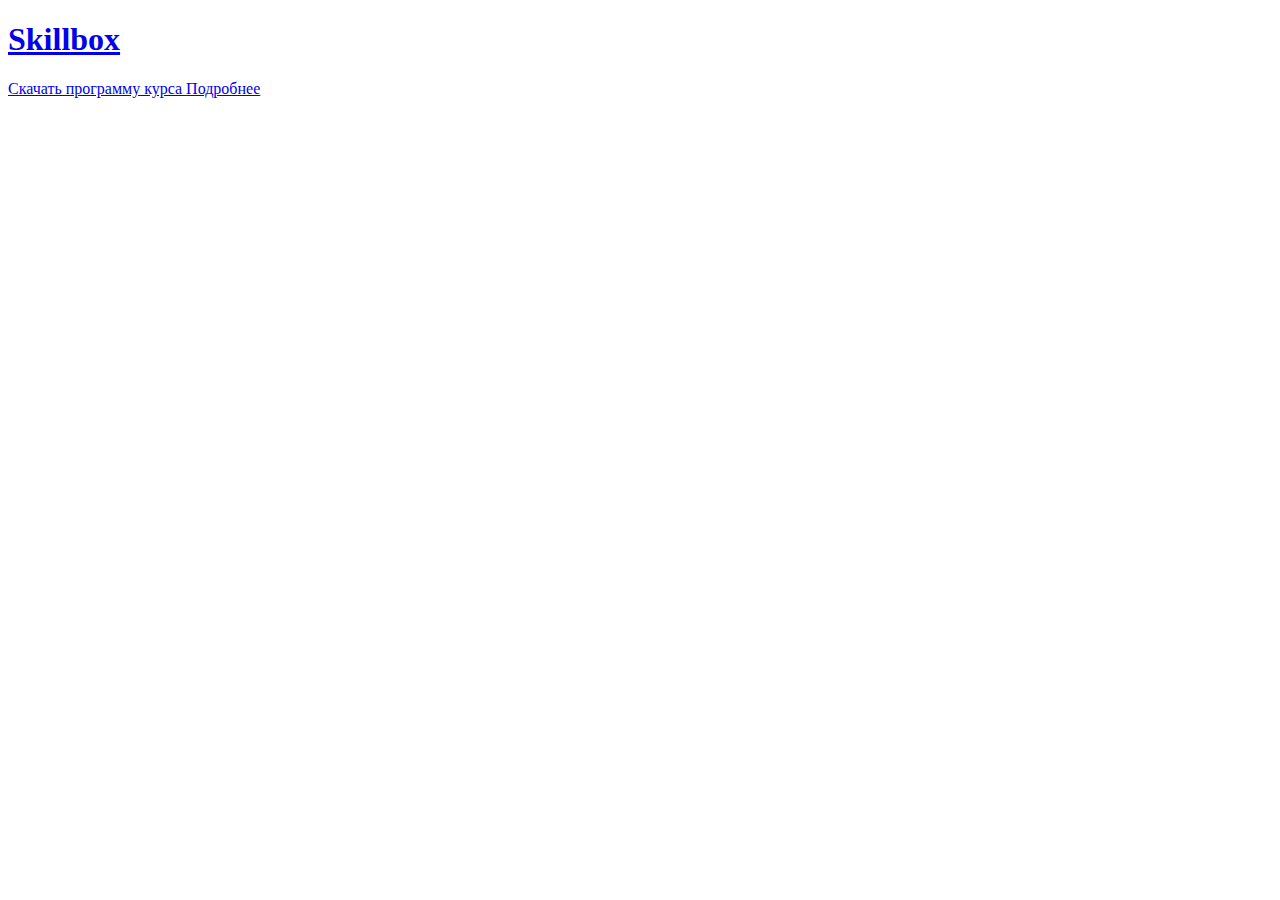
<file: ДЗ 2/index.html>
<!DOCTYPE html>
<html lang="ru">
<head>
    <meta charset="UTF-8">
    <meta name="viewport" content="width=device-width, initial-scale=1.0">
    <title>Топ курс по верстке для студентов skillbiox </title>
</head>
<body>
    <h1>
        <a target="_blank" href="https://go.skillbox.ru"> 
            Skillbox 
        </a>
    </h1>
        <a href="docx/2.7_Skillbox_Layout.docx" download> 
            Скачать программу курса </a>       
         
        <a href="program.html.">
            Подробнее
        </a>
</body>
</html>
</file>
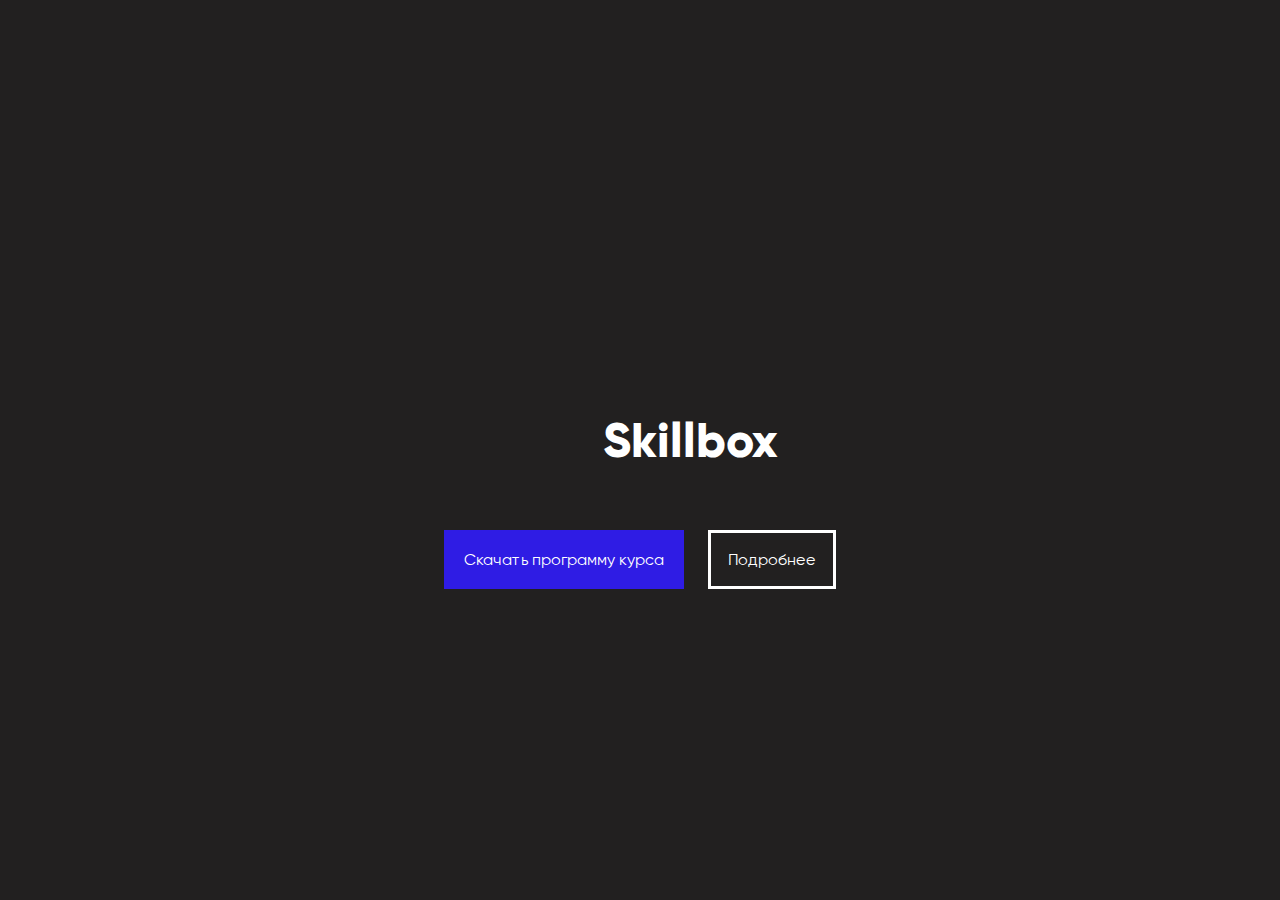
<file: ДЗ 3/index.html>
<!DOCTYPE html>
<html lang="ru">
    <head>
        <meta charset="UTF-8">
        <meta name="viewport" content="width=device-width, initial-scale=1.0">
        <title>Топ курс по верстке для студентов skillbiox </title>
        <link rel="stylesheet" href="css/style.css">
    </head>
    <body class="main">
        <div class="main-content">
            <div class="container_index">
                <h1 class="main_header">
                    <a target="_blank" href="https://go.skillbox.ru"> Skillbox </a>
                </h1> 
                <div class="margin_for_div">
                    <a class="download_link" href="docx/2.7_Skillbox_Layout.docx" download> 
                        Скачать программу курса 
                    </a> 
                    <a class="frame_for_details" href="program.html.">
                        Подробнее
                    </a>
                </div>
            </div> 
        </div>
    </body>
</html>
</file>
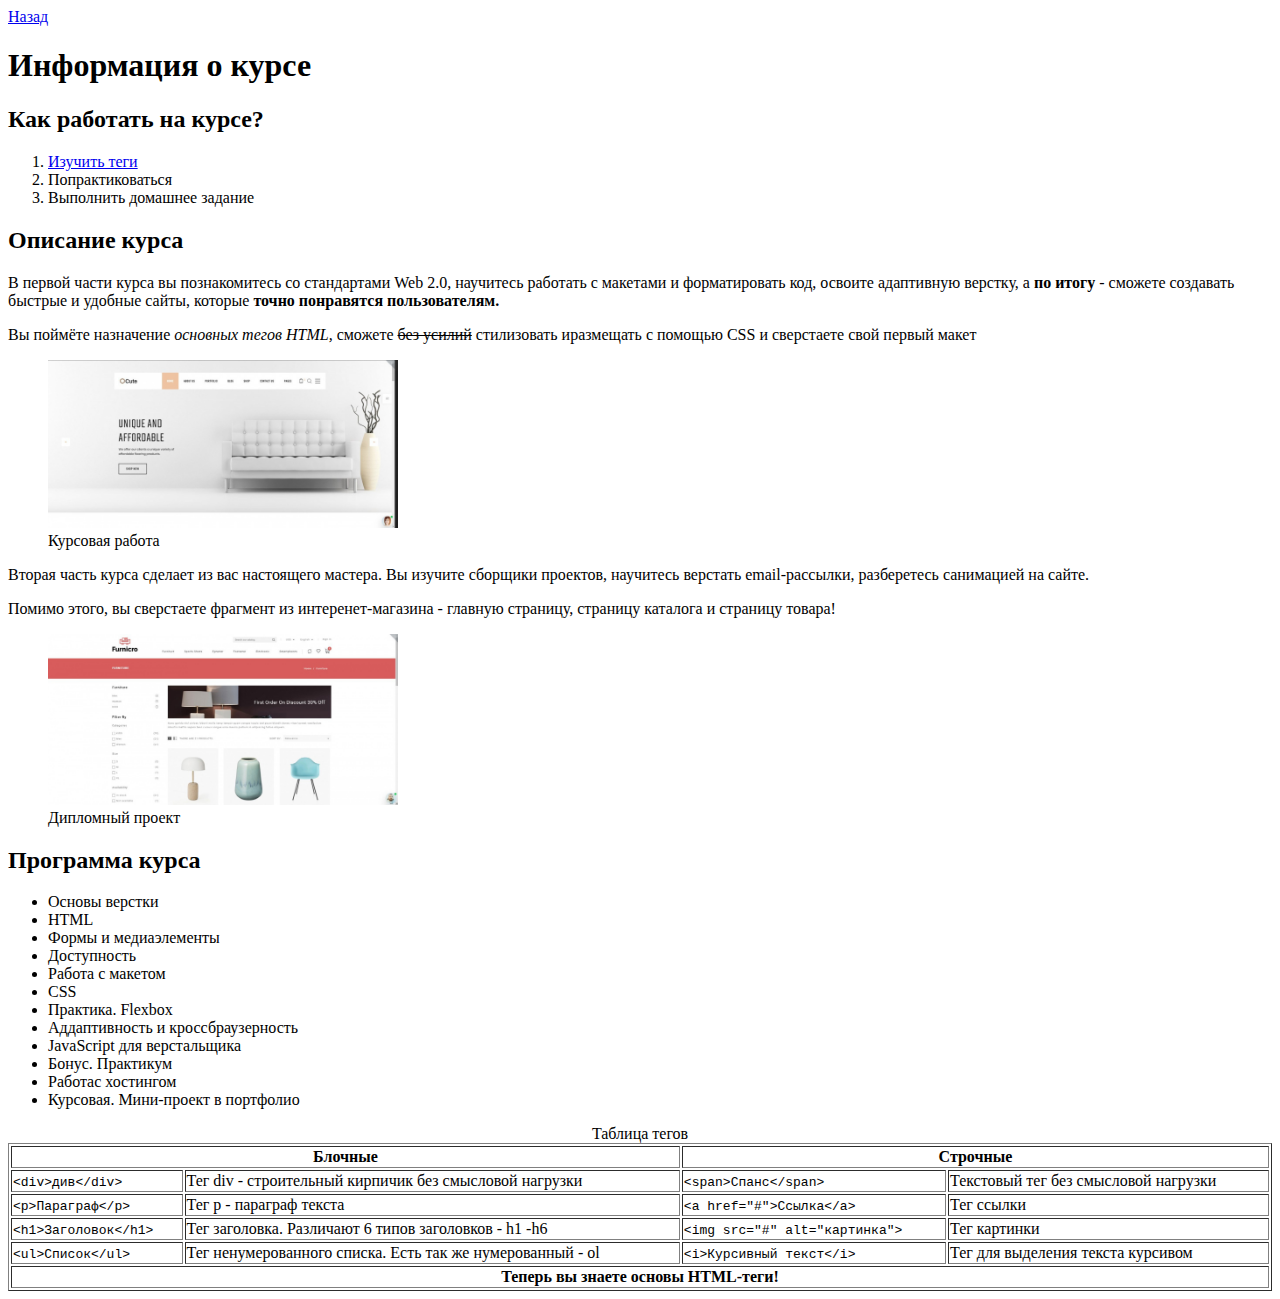
<file: ДЗ 2/program.html>
<!DOCTYPE html>
<html lang="ru">
<head>
    <meta charset="UTF-8">
    <meta name="viewport" content="width=device-width, initial-scale=1.0">
    <title>Программа для судентов по верстке skillbox</title>
</head>
<body>
    <div>
            <a href="index.html"> Назад </a>
    </div>
    <h1>
        Информация о курсе
    </h1>
    <h2>
        Как работать на курсе?
    </h2>
        <ol>
            <li> <a href="#Tags_table">Изучить теги</a></li> 
            <li>Попрактиковаться</li>
            <li>Выполнить домашнее задание</li>
        </ol>
     <h2>
         Описание курса
     </h2>    
        <p> 
            В первой части курса вы познакомитесь со стандартами Web 2.0,  научитесь работать с макетами и форматировать код, освоите адаптивную верстку, а <b>по итогу</b> - сможете создавать быстрые и удобные сайты, которые <b> точно понравятся пользователям.</b>
        </p>
        <p> 
        Вы поймёте назначение <i> основных тегов HTML,</i> сможете <s>без усилий</s> стилизовать иразмещать с помощью CSS и сверстаете свой первый макет
        </p> 
    <figure>
        <img src="image/2.7_site1.jpeg" alt="образец сайта курсовой работы" width="350">
        <figcaption>Курсовая работа</figcaption>
    </figure>
    <p>
        Вторая часть курса сделает из вас настоящего мастера. Вы изучите сборщики проектов, научитесь верстать email-рассылки, разберетесь санимацией на сайте. 
    </p>
    <p>
        Помимо этого, вы сверстаете фрагмент из интеренет-магазина - главную страницу, страницу каталога и страницу товара! 
    </p>
    <figure>
        <img src="image/2.7_site2.jpeg" alt="образец сайта дипломного проэкта" width="350">
        <figcaption>Дипломный проект</figcaption>
    </figure>
    <h2>
        Программа курса
    </h2>
    <ul>
        <li> Основы верстки</li>
        <li> HTML</li>
        <li> Формы и медиаэлементы</li>
        <li> Доступность</li>
        <li> Работа с макетом</li>
        <li> CSS</li>
        <li> Практика. Flexbox</li>
        <li> Аддаптивность и кроссбраузерность</li>
        <li> JavaScript для верстальщика</li>
        <li> Бонус. Практикум</li>
        <li> Работас хостингом</li>
        <li> Курсовая. Мини-проект в портфолио</li>
    </ul>
    <table border="1" width="100%">
        <caption align="center" id="Tags_table">Таблица тегов</caption>
        <tr>
            <th colspan="2">Блочные</th>
            <th colspan="2">Строчные</th>
        </tr>
        <tr>
            <td> <code>&#60;div&#62;див&#60;/div&#62;</code> </td>
            <td> Тег div - строительный кирпичик без смысловой нагрузки </td>
            <td> <code>&#60;span&#62;Спанс&#60;/span&#62;</code></td>
            <td> Текстовый тег без смысловой нагрузки </td>
        </tr>
        <tr>
            <td> <code>&#60;p&#62;Параграф&#60;/p&#62;</code></td>
            <td> Тег p - параграф текста </td>
            <td> <code>&#60;a href="#"&#62;Ссылка&#60;/a&#62;</code></td>
            <td> Тег ссылки </td>
        </tr>
        <tr>
            <td> <code>&#60;h1&#62;Заголовок&#60;/h1&#62;</code></td>
            <td> Тег заголовка. Различают 6 типов заголовков - h1 -h6 </td>
            <td>  <code>&#60;img src="#" alt="картинка"&#62;</code></td>
            <td> Тег картинки </td>
        </tr>
        <tr>
            <td> <code>&#60;ul&#62;Список&#60;/ul&#62;</code></td>
            <td> Тег ненумерованного списка. Есть так же нумерованный - ol </td>
            <td> <code>&#60;i&#62;Курсивный текст&#60;/i&#62;</code> </td>
            <td> Тег для выделения текста курсивом </td>
        </tr>
        <tr>
            <th colspan="4">Теперь вы знаете основы HTML-теги!</th>
        </tr>
    </table>
</body>
</html>
</file>
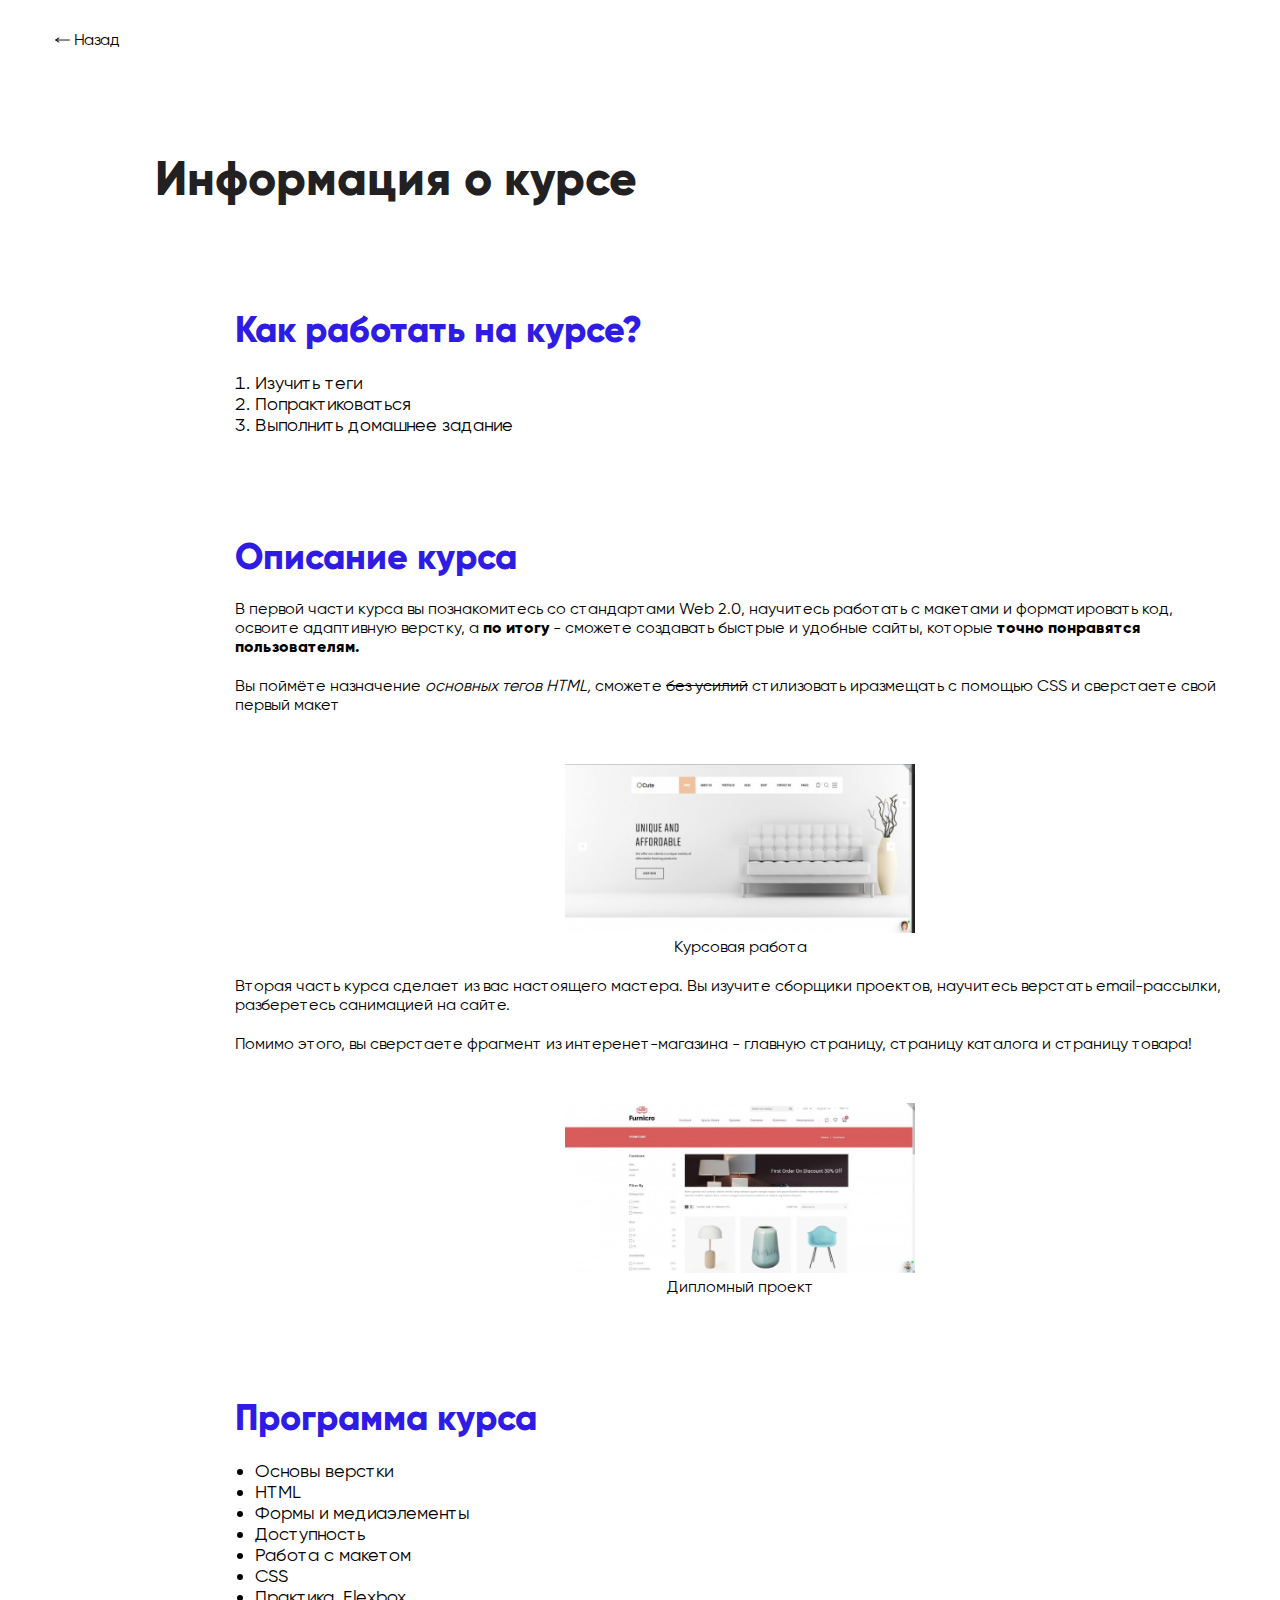
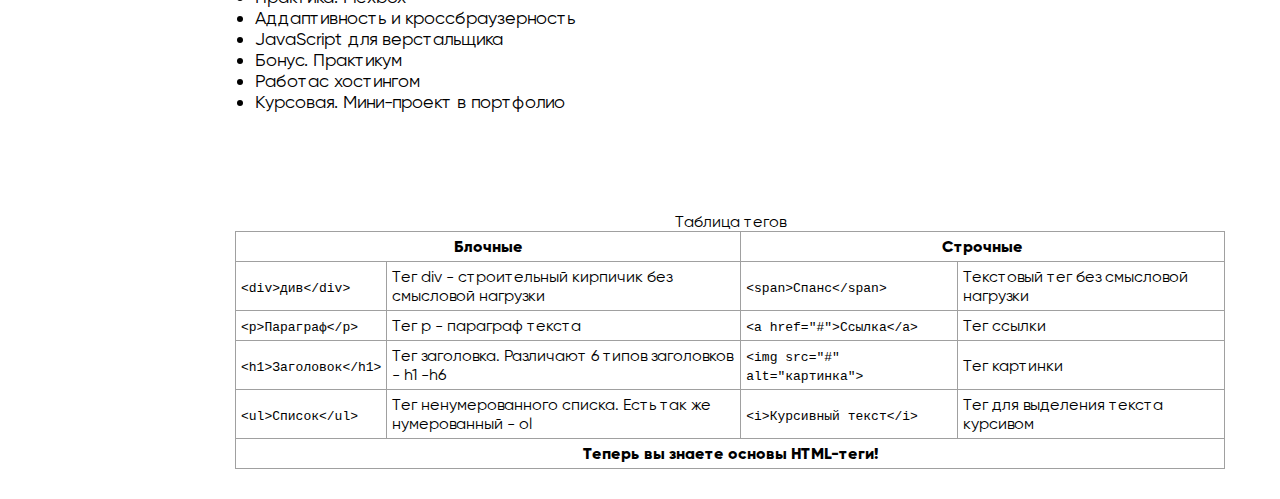
<file: ДЗ 3/program.html>
<!DOCTYPE html>
<html lang="ru">
<head>
    <meta charset="UTF-8">
    <meta name="viewport" content="width=device-width, initial-scale=1.0">
    <title>Программа для судентов по верстке skillbox</title>
    <link rel="stylesheet" href="css/style.css">
</head>
<body class="main">
    <div class="container">
        <div class="container_link">
            <a href="index.html">
                <img  class="for_png_link_back" src="image/return.png" alt="стрелка в лево">
                    Назад
            </a>
        </div>  
        <h1 class="heder">
            Информация о курсе
        </h1>
        <h2 class="menu">
            Как работать на курсе?
        </h2>
        <ol class="menu_list" >
            <li><a href="#Tags_table">Изучить теги</a></li> 
            <li>Попрактиковаться</li>
            <li>Выполнить домашнее задание</li>
        </ol>
        <h2 class="menu">
            Описание курса
        </h2>    
        <p class="content"> 
            В первой части курса вы познакомитесь со стандартами Web 2.0,  научитесь работать с макетами и форматировать код, освоите адаптивную верстку, а <b>по итогу</b> - сможете создавать быстрые и удобные сайты, которые <b> точно понравятся пользователям.</b>
        </p>
        <p class="content"> 
        Вы поймёте назначение <i> основных тегов HTML,</i> сможете <s>без усилий</s> стилизовать иразмещать с помощью CSS и сверстаете свой первый макет
        </p> 
        <figure class="container_img">
            <img class="picture_size_tems" src="image/2.7_site1.jpeg" alt="образец сайта курсовой работы">
                <figcaption>
                    Курсовая работа
                </figcaption>
        </figure>
        <p>
            Вторая часть курса сделает из вас настоящего мастера. Вы изучите сборщики проектов, научитесь верстать email-рассылки, разберетесь санимацией на сайте. 
        </p>
        <p>
            Помимо этого, вы сверстаете фрагмент из интеренет-магазина - главную страницу, страницу каталога и страницу товара! 
        </p>
        <figure class="container_img">
            <img class="picture_size_tems" src="image/2.7_site2.jpeg" alt="образец сайта дипломного проэкта">
                <figcaption>
                    Дипломный проект
                </figcaption>
        </figure>
        <h2 class="menu">
            Программа курса
        </h2>
        <ul>
            <li> Основы верстки</li>
            <li> HTML</li>
            <li> Формы и медиаэлементы</li>
            <li> Доступность</li>
            <li> Работа с макетом</li>
            <li> CSS</li>
            <li> Практика. Flexbox</li>
            <li> Аддаптивность и кроссбраузерность</li>
            <li> JavaScript для верстальщика</li>
            <li> Бонус. Практикум</li>
            <li> Работас хостингом</li>
            <li> Курсовая. Мини-проект в портфолио</li>
        </ul>
        <table class="table" >
            <caption align="center" id="Tags_table">Таблица тегов</caption>
            <tr>
                <th colspan="2">Блочные</th>
                <th colspan="2">Строчные</th>
            </tr>
            <tr>
                <td> <code>&#60div&#62див&#60/div&#62</code> </td>
                <td> Тег div - строительный кирпичик без смысловой нагрузки </td>
                <td> <code>&#60span&#62Спанс&#60/span&#62</code></td>
                <td> Текстовый тег без смысловой нагрузки </td>
            </tr>
            <tr>
                <td> <code>&#60p&#62Параграф&#60/p&#62</code></td>
                <td> Тег p - параграф текста </td>
                <td> <code>&#60a href="#"&#62Ссылка&#60/a&#62</code></td>
                <td> Тег ссылки </td>
            </tr>
            <tr>
                <td> <code>&#60h1&#62Заголовок&#60/h1&#62</code></td>
                <td> Тег заголовка. Различают 6 типов заголовков - h1 -h6 </td>
                <td>  <code>&#60img src="#" alt="картинка"&#62</code></td>
                <td> Тег картинки </td>
            </tr>
            <tr>
                <td> <code>&#60ul&#62Список&#60/ul&#62</code></td>
                <td> Тег ненумерованного списка. Есть так же нумерованный - ol </td>
                <td> <code>&#60i&#62Курсивный текст&#60/i&#62</code> </td>
                <td> Тег для выделения текста курсивом </td>
            </tr>
            <tr>
                <th colspan="4">Теперь вы знаете основы HTML-теги!</th>
            </tr>
        </table>
    </div>
</body>
</html>
</file>
<file: ДЗ 3/css/style.css>
@font-face {
	font-family: "Graphik LCG";
	src: url("fonts/GraphikLCG-Medium.woff2") format("woff2"),
		url("fonts/GraphikLCG-Medium.woff") format("woff");
	font-display: swap;
	font-weight: 500;
	font-style: normal;
}

@font-face {
	font-family: "Gilroy";
	src: url("fonts/Gilroy-Regular.woff2") format("woff2"),
		url("fonts/Gilroy-Regular.woff") format("woff");
	font-display: swap;
	font-weight: normal;
	font-style: normal;
}

@font-face {
	font-family: "Gilroy";
	src: url("fonts/Gilroy-ExtraBold.woff2") format("woff2"),
		url("fonts/Gilroy-ExtraBold.woff") format("woff");
	font-display: swap;
	font-weight: 800;
	font-style: normal;
}

@font-face {
	font-family: "Gilroy";
	src: url("fonts/Gilroy-Medium.woff2") format("woff2"),
		url("fonts/Gilroy-Medium.woff") format("woff");
	font-display: swap;
	font-weight: 500;
	font-style: normal;
}

* {
	margin: 0px;
	padding: 0px;
	box-sizing: border-box;
}

body {
	font-family: "Gilroy", sans-serif;
}

h1 {
	margin-top: 100px;
	padding-left: 100px;
	font-size: 48px;
	color: #222020;
}

figure {
	padding-left: 200px;
	margin-top: 50px;
	margin-bottom: 50xp;
	text-align: center;
}

td,th {
	max-width: 400px;
	border: 1px solid #a0a0a0;
	padding: 5px;
}

p {
	padding-left: 180px;
	margin-top: 20px;
	margin-bottom: 20px;
}

a {
	color: inherit;
	text-decoration: none;
	display: inline-block;
}

ol, ul {
	padding-left: 200px;
	font-size: 18px;
}

.margin_for_div {
	margin-top: 30px;
}

.main-content {
	background-color: #222020;
	display: inline; 
    display: flex;
    flex-direction: column;
    justify-content: center;
	align-items: center;
}

.container_index {
	background-color: #222020;
    height: 100vh;
    display: flex;
    flex-direction: column;
    justify-content: center;
	align-items: center;
}

.main_header {
	color: white;
	margin-bottom: 30px;
}

.frame_for_details {
	margin-left: 10px;
	color: white;
	background:  #222020;
    border: 3px solid white;   
    padding: 17px;  
}

.download_link {
	margin-right: 10px;
	padding: 20px;
	color: white;
    background:repeat-y #2f1ce4;
   }

.container {
	width: 1170px;
	margin: 0 auto;
	padding-top: 30px;
	padding-bottom: 30px;
}

.for_image_left_return {
	background-repeat: no-repeat;
	background-position: left top;
  }

.menu {
	padding-left: 180px;
	font-size: 36px;
	color: #2f1ce4;
	padding-top: 100px;
	margin-bottom: 20px;
}

.table {
	padding-left: 0px;
	margin-left: 180px;
	margin-top: 100px;
	border-collapse: collapse;
}

.for_png_link_back {
	height: 10px;
	width: 15px;
}

.picture_size_tems {
	width: 350px;
}
</file>
